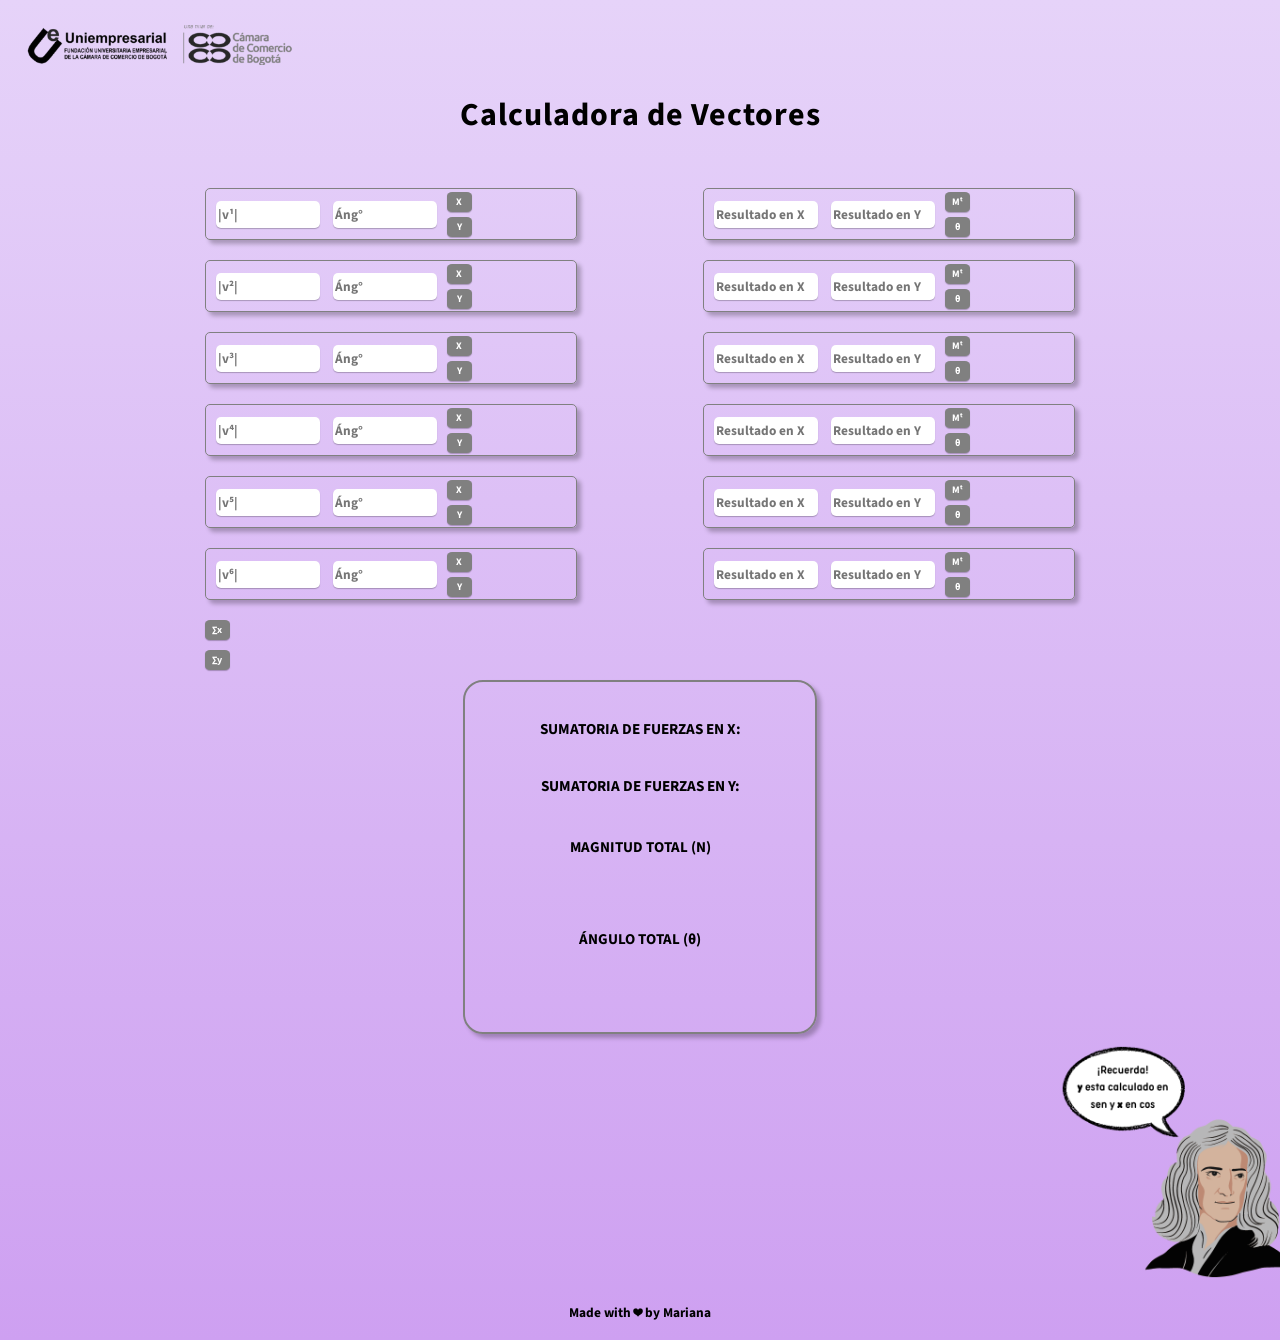
<file: VectorCalculator/Basic/index.html>
<!DOCTYPE html>
<html lang="en">
<head>
    <meta charset="UTF-8">
    <meta http-equiv="X-UA-Compatible" content="IE=edge">
    <meta name="viewport" content="width=device-width, initial-scale=1.0">
    <title>Vector Calculator</title>
    <link rel="icon" type="image/ico" href="./img/favicon.ico">

    <div id="LogoU">
        <img src="./img/headImg.png" alt="LogoU" width="270">
    </div>
    <center>
        <div id="titleHead">
            <h1>Calculadora de Vectores</h1>
        </div>
    </center>
    <link rel="preconnect" href="https://fonts.googleapis.com">
    <link rel="preconnect" href="https://fonts.gstatic.com" crossorigin> 
    <link href="https://fonts.googleapis.com/css2?family=Source+Sans+Pro:wght@300&display=swap" 
    rel="stylesheet"> 
    <link rel="preconnect" href="https://fonts.googleapis.com">
    <link rel="preconnect" href="https://fonts.gstatic.com" crossorigin>
    <link href="https://fonts.googleapis.com/css2?family=Roboto&family=Source+Sans+Pro:wght@700&display=swap" rel="stylesheet">

    <style>
        
        #LogoU {
            margin-left: 15px; 
            margin-top: 25px;
        }

        #titleHead {
            font-family: 'Source Sans Pro', sans-serif;
        }

        body{
            font-family:'Source Sans Pro', sans-serif;
             background: linear-gradient(rgb(230, 211, 249), rgb(206, 160, 241));
        }

        main {
            display: flex;
            justify-content: center;
            margin-top: 50px;
        }

        h1 {
            letter-spacing: 1px;
        }

        .a{
            margin-left: 10px;      
        }

        .col{
            border-radius: 5px;
            height: 50px;
            margin-bottom: 20px;
            width: 370px;
            align-items: center;
            display: flex;
            border-style: solid; border-width: 1px;
            border-color: gray;
            box-shadow: 4px 4px 4px rgba(0, 0, 0, .25);   
        }

        input[type="text"]{
            width: 100px;
            height: 25px;
            margin-right: 10px;
            font-family:'Source Sans Pro', sans-serif;
            color: black;
            font-weight: bold;
            border-radius: 5px;
            background-color: white;
            border: 0;
            box-shadow: 0px 1px 1px rgba(0, 0, 0, 0.25);

        }

        output{
            color: black;
            font-weight: bold;
            font-size: 15px;
        }

        .x{
            margin-bottom: 5px;
            margin-right: 5px;
        }

        .y {
            margin-right: 5px;  
        }

        .pv1{
            display: grid;
        }

        .pv2{
            display: flex;
        }

        .pv3 {
            display: grid;
        }

        .pv4 {
            display: flex;
        }

        #grid2 {
            float: right;
            margin-left: 10%;
        }

        button {
            border-radius: 20%;
            width: 25px;
            height: 20px;
            font-size: 10px;
            text-align: center;
            align-items: center;
            font-family:'Source Sans Pro', sans-serif;
            border: none;
            color: white;
            font-weight: bold;
            background: gray;
            box-shadow: 0px 1px 1px rgba(0, 0, 0, 0.25);

        }

        button:hover {
            background-color: #B9BDC3;
        }

        #sumatoriaX {
            margin-bottom: 10px;
            margin-right: 5px;
        }

        #sumatoriaY {
            margin-bottom: 10px;
            margin-right: 5px;
        }

        #magT {
            margin-bottom: 10px;
            font-size: 12px;
            font-weight: bold;
            color: black;
        }

        #angT {
            margin-bottom: 10px;
            font-size: 12px;
            font-weight: bold;
            color: black;
        }

        #results {
            display: grid;
        }

        #titleFooter
        {
            font-size: 13.4px;
        }

        #LogoN {
            position: relative;
            margin-left: 83%;
            margin-top: -90px;
        }

        #anguT {
            border-radius: 12px;
            width: 150px;
            height: 30px;
            cursor: pointer;
            transition: all .2s;
            font-size: 15px;
            font-weight: bold;
            display:flex;
            justify-content: center;
            align-items: center;
        }

        #anguT:hover {
            background: black;
            transition-delay: .4s;
            color: white;
            font-size: 1rem;
        }

        #magniT {
            border-radius: 12px;
            width: 150px;
            height: 30px;
            cursor: pointer;
            transition: all .2s;
            font-size: 15px;
            font-weight: bold;
            display:flex;
            justify-content: center;
            align-items: center;
        }

        #magniT:hover {
            background: black;
            transition-delay: .4s;
            color: white;
            font-size: 1rem;

        }

        #magT {
            font-size: 15px;
            font-weight: bold;
        }

        #angT {
            font-size: 15px;
            font-weight: bold;
        }

        #grid3 {
            width: 350px;
            height: 350px;
            margin-bottom: 100px;
            font-size: 22.7px;
            border-style: solid; border-width: 2.5px;;
            border-radius: 20px;
            border-color: gray;
            box-shadow: 4px 4px 4px rgba(0, 0, 0, .25);   
        }
    </style>
</head>
<body>
    <main>
    <div id="grid">
        <div class="col">
            <div class="a">
                <input type="text" id="v1" placeholder="|v¹|">
                <input type="text" id="Ang1" placeholder="Áng°">
            </div>
            <div class="pv1">
                <div class="pv2">
                    <button id="x1" class="x">X</button>
                    <output id="rx1"></output>
                </div>
                <div class="pv2">
                    <button id="y1" class="y">Y</button>
                    <output id="ry1"></output>
                </div> 
            </div>  
        </div>  
        
        <div class="col">
            <div class="a">
                <input type="text" id="v2" placeholder="|v²|">
                <input type="text" id="Ang2" placeholder="Áng°">
            </div>
            <div class="pv1">
                <div class="pv2">
                    <button id="x2" class="x">X</button>
                    <output id="rx2"></output>
                </div>
                <div class="pv2">
                    <button id="y2" class="y">Y</button>
                    <output id="ry2"></output>
                </div> 
            </div>  
        </div>  

        <div class="col">
            <div class="a">
                <input type="text" id="v3" placeholder="|v³|">
                <input type="text" id="Ang3" placeholder="Áng°">
            </div>
            <div class="pv1">
                <div class="pv2">
                    <button id="x3" class="x">X</button>
                    <output id="rx3"></output>
                </div>
                <div class="pv2">
                    <button id="y3" class="y">Y</button>
                    <output id="ry3"></output>
                </div> 
            </div>  
        </div>  

        <div class="col">
            <div class="a">
                <input type="text" id="v4" placeholder="|v⁴|">
                <input type="text" id="Ang4" placeholder="Áng°">
            </div>
            <div class="pv1">
                <div class="pv2">
                    <button id="x4" class="x">X</button>
                    <output id="rx4"></output>
                </div>
                <div class="pv2">
                    <button id="y4" class="y">Y</button>
                    <output id="ry4"></output>
                </div> 
            </div>  
        </div>  

        <div class="col">
            <div class="a">
                <input type="text" id="v5" placeholder="|v⁵|">
                <input type="text" id="Ang5" placeholder="Áng°">
            </div>
            <div class="pv1">
                <div class="pv2">
                    <button id="x5" class="x">X</button>
                    <output id="rx5"></output>
                </div>
                <div class="pv2">
                    <button id="y5" class="y">Y</button>
                    <output id="ry5"></output>
                </div> 
            </div>  
        </div>  

        <div class="col">
            <div class="a">
                <input type="text" id="v6" placeholder="|v⁶|">
                <input type="text" id="Ang6" placeholder="Áng°">
            </div>
            <div class="pv1">
                <div class="pv2">
                    <button id="x6" class="x">X</button>
                    <output id="rx6"></output>
                </div>
                <div class="pv2">
                    <button id="y6" class="y">Y</button>
                    <output id="ry6"></output>
                </div> 
            </div> 
        </div>
        <div class="pv1">
            <div class="pv2">
                <button id="sumatoriaX">∑x</button>
                <output id="sumaX"></output>
            </div>
            <div class="pv2">
                <button id="sumatoriaY">∑y</button>  
                <output id="sumaY"></output>
            </div> 
        </div> 
    </div>
    <div id="grid2">
        <div class="col">
            <div class="a">
                <input type="text" id="inx1" placeholder="Resultado en X" onchange="sumMagX(this.value);"/>
                <input type="text" id="iny1" placeholder="Resultado en Y" onchange="sumMagY(this.value);"/>
            </div>
            <div class="pv1">
                <div class="pv2">
                    <button id="sumatoriaX2" class="x">Mᵗ</button>
                    <output id="sumaX2"></output>
                </div>
                <div class="pv2">
                    <button id="sumatoriaY2" class="y">θ</button>  
                    <output id="sumaY2"></output>
                </div> 
            </div>   
        </div>  
        <div class="col">
            <div class="a">
                <input type="text" id="inx2" placeholder="Resultado en X" onchange="sumMagX(this.value);"/>
                <input type="text" id="iny2" placeholder="Resultado en Y" onchange="sumMagY(this.value);"/>
            </div>
            <div class="pv1">
                <div class="pv2">
                    <button id="sumatoriaX3" class="x">Mᵗ</button>
                    <output id="sumaX3"></output>
                </div>
                <div class="pv2">
                    <button id="sumatoriaY3" class="y">θ</button>  
                    <output id="sumaY3"></output>
                </div> 
            </div>   
        </div>  
        <div class="col">
            <div class="a">
                <input type="text" id="inx3" placeholder="Resultado en X" onchange="sumMagX(this.value);"/>
                <input type="text" id="iny3" placeholder="Resultado en Y" onchange="sumMagY(this.value);"/>
            </div>
            <div class="pv1">
                <div class="pv2">
                    <button id="sumatoriaX4" class="x">Mᵗ</button>
                    <output id="sumaX4"></output>
                </div>
                <div class="pv2">
                    <button id="sumatoriaY4" class="y">θ</button>  
                    <output id="sumaY4"></output>
                </div> 
            </div>   
        </div>  
        <div class="col">
            <div class="a">
                <input type="text" id="inx4" placeholder="Resultado en X" onchange="sumMagX(this.value);"/>
                <input type="text" id="iny4" placeholder="Resultado en Y" onchange="sumMagY(this.value);"/>
            </div>
            <div class="pv1">
                <div class="pv2">
                    <button id="sumatoriaX5" class="x">Mᵗ</button>
                    <output id="sumaX5"></output>
                </div>
                <div class="pv2">
                    <button id="sumatoriaY5" class="y">θ</button>  
                    <output id="sumaY5"></output>
                </div> 
            </div>   
        </div>  
        <div class="col">
            <div class="a">
                <input type="text" id="inx5" placeholder="Resultado en X" onchange="sumMagX(this.value);"/>
                <input type="text" id="iny5" placeholder="Resultado en Y" onchange="sumMagY(this.value);"/>
            </div>
            <div class="pv1">
                <div class="pv2">
                    <button id="sumatoriaX6" class="x">Mᵗ</button>
                    <output id="sumaX6"></output>
                </div>
                <div class="pv2">
                    <button id="sumatoriaY6" class="y">θ</button>  
                    <output id="sumaY6"></output>
                </div> 
            </div>   
        </div>  
        <div class="col">
            <div class="a">
                <input type="text" id="inx6" placeholder="Resultado en X"onchange="sumMagX(this.value);"/>
                <input type="text" id="iny6" placeholder="Resultado en Y"onchange="sumMagY(this.value);"/>
            </div>
            <div class="pv1">
                <div class="pv2">
                    <button id="sumatoriaX1" class="x">Mᵗ</button>
                    <output id="sumaX1"></output>
                </div>
                <div class="pv2">
                    <button id="sumatoriaY1" class="y">θ</button>  
                    <output id="sumaY1"></output>
                </div> 
            </div>   
        </div>  
    </div>
</main>
<center>
<div id="grid3">
        <h6><span>SUMATORIA DE FUERZAS EN X: </span> <span id="MagX"></h6>
        <h6><span>SUMATORIA DE FUERZAS EN Y: </span> <span id="MagY"></h6>
        <div>
            <p id="magniT">MAGNITUD TOTAL (N)</p>
            <output id="magT" class="y"></output>
        </div>
        <div>
            <p id="anguT" style="align-items: center">ÁNGULO TOTAL (θ)</p>
            <output id="angT" class="y"></output>
        </div>
</div>
</center>
    <script>
        let op;
        document.querySelector('#x1').addEventListener('click', () =>{
            op = 'X';
        });

        document.querySelector('#y1').addEventListener('click', () =>{
            op = 'Y';
        });

        document.querySelector('#x2').addEventListener('click', () =>{
            op = 'X';
        });

        document.querySelector('#y2').addEventListener('click', () =>{
            op = 'Y';
        });

        document.querySelector('#x3').addEventListener('click', () =>{
            op = 'X';
        });

        document.querySelector('#y3').addEventListener('click', () =>{
            op = 'Y';
        });

        document.querySelector('#x4').addEventListener('click', () =>{
            op = 'X';
        });

        document.querySelector('#y4').addEventListener('click', () =>{
            op = 'Y';
        });

        document.querySelector('#x5').addEventListener('click', () =>{
            op = 'X';
        });

        document.querySelector('#y5').addEventListener('click', () =>{
            op = 'Y';
        });

        document.querySelector('#x6').addEventListener('click', () =>{
            op = 'X';
        });

        document.querySelector('#y6').addEventListener('click', () =>{
            op = 'Y';
        });

        document.querySelector('#sumatoriaX').addEventListener('click', () =>{
            op = '∑x';
        });

        document.querySelector('#sumatoriaY').addEventListener('click', () =>{
            op = '∑y';
        });

        document.querySelector('#sumatoriaX1').addEventListener('click', () =>{
            op = 'Mᵗ';
        });

        document.querySelector('#sumatoriaY1').addEventListener('click', () =>{
            op = 'θ';
        });

        document.querySelector('#sumatoriaX2').addEventListener('click', () =>{
            op = 'Mᵗ';
        });

        document.querySelector('#sumatoriaY2').addEventListener('click', () =>{
            op = 'θ';
        });

        document.querySelector('#sumatoriaX3').addEventListener('click', () =>{
            op = 'Mᵗ';
        });

        document.querySelector('#sumatoriaY3').addEventListener('click', () =>{
            op = 'θ';
        });

        document.querySelector('#sumatoriaX4').addEventListener('click', () =>{
            op = 'Mᵗ';
        });

        document.querySelector('#sumatoriaY4').addEventListener('click', () =>{
            op = 'θ';
        });

        document.querySelector('#sumatoriaX5').addEventListener('click', () =>{
            op = 'Mᵗ';
        });

        document.querySelector('#sumatoriaY5').addEventListener('click', () =>{
            op = 'θ';
        });

        document.querySelector('#sumatoriaX6').addEventListener('click', () =>{
            op = 'Mᵗ';
        });

        document.querySelector('#sumatoriaY6').addEventListener('click', () =>{
            op = 'θ';
        });

        document.querySelector('#magniT').addEventListener('click', () =>{
            op = 'MAGNITUD TOTAL (N)';
        });

        document.querySelector('#anguT').addEventListener('click', () =>{
            op = 'ÁNGULO TOTAL (θ)';
        });



        Math.grados = function(radianes) {
            return radianes * 180 / Math.PI;
        };

        Math.radianes = function(grados) {
            return grados * Math.PI / 180;
        };

        document.querySelector('#x1').addEventListener('click', () =>{
            const v1 = parseInt(document.querySelector('#v1').value);
            const Ang1 = parseInt(document.querySelector('#Ang1').value);

            let rx1;
            if(op == 'X'){
                antesSeno = Math.radianes(Ang1);
                r = v1 * Math.cos(antesSeno);
                rx1 = r.toFixed(2)
            }
            document.querySelector('#rx1').innerHTML = rx1;
        });
        document.querySelector('#y1').addEventListener('click', () =>{
            const v1 = parseInt(document.querySelector('#v1').value);
            const Ang1 = parseInt(document.querySelector('#Ang1').value);

            let ry1;
            if(op == 'Y'){
                antesSeno = Math.radianes(Ang1);
                r = v1 * Math.sin(antesSeno);
                ry1 = r.toFixed(2)
            }
            document.querySelector('#ry1').innerHTML = ry1;
        });

        document.querySelector('#x2').addEventListener('click', () =>{
            const v2 = parseInt(document.querySelector('#v2').value);
            const Ang2 = parseInt(document.querySelector('#Ang2').value);

            let rx2;
            if(op == 'X'){
                antesSeno = Math.radianes(Ang2);
                r = v2 * Math.cos(antesSeno);
                rx2 = r.toFixed(2)
            }
            document.querySelector('#rx2').innerHTML = rx2;
        });
        document.querySelector('#y2').addEventListener('click', () =>{
            const v2 = parseInt(document.querySelector('#v2').value);
            const Ang2 = parseInt(document.querySelector('#Ang2').value);

            let ry2;
            if(op == 'Y'){
                antesSeno = Math.radianes(Ang2);
                r = v2 * Math.sin(antesSeno);
                ry2 = r.toFixed(2)
            }
            document.querySelector('#ry2').innerHTML = ry2;
        });

        document.querySelector('#x3').addEventListener('click', () =>{
            const v3 = parseInt(document.querySelector('#v3').value);
            const Ang3 = parseInt(document.querySelector('#Ang3').value);

            let rx3;
            if(op == 'X'){
                antesSeno = Math.radianes(Ang3);
                r = v3 * Math.cos(antesSeno);
                rx3 = r.toFixed(2)
            }
            document.querySelector('#rx3').innerHTML = rx3;
        });
        document.querySelector('#y3').addEventListener('click', () =>{
            const v3 = parseInt(document.querySelector('#v3').value);
            const Ang3 = parseInt(document.querySelector('#Ang3').value);

            let ry3;
            if(op == 'Y'){
                antesSeno = Math.radianes(Ang3);
                r = v3 * Math.sin(antesSeno);
                ry3 = r.toFixed(2)
            }
            document.querySelector('#ry3').innerHTML = ry3;
        });

        document.querySelector('#x4').addEventListener('click', () =>{
            const v4 = parseInt(document.querySelector('#v4').value);
            const Ang4 = parseInt(document.querySelector('#Ang4').value);

            let rx4;
            if(op == 'X'){
                antesSeno = Math.radianes(Ang4);
                r = v4 * Math.cos(antesSeno);
                rx4 = r.toFixed(2)
            }
            document.querySelector('#rx4').innerHTML = rx4;
        });
        document.querySelector('#y4').addEventListener('click', () =>{
            const v4 = parseInt(document.querySelector('#v4').value);
            const Ang4 = parseInt(document.querySelector('#Ang4').value);

            let ry4;
            if(op == 'Y'){
                antesSeno = Math.radianes(Ang4);
                r = v4 * Math.sin(antesSeno);
                ry4 = r.toFixed(2)
            }
            document.querySelector('#ry4').innerHTML = ry4;
        });

        document.querySelector('#x5').addEventListener('click', () =>{
            const v5 = parseInt(document.querySelector('#v5').value);
            const Ang5 = parseInt(document.querySelector('#Ang5').value);

            let rx5;
            if(op == 'X'){
                antesSeno = Math.radianes(Ang5);
                r = v5 * Math.cos(antesSeno);
                rx5 = r.toFixed(2)
            }
            document.querySelector('#rx5').innerHTML = rx5;
        });
        document.querySelector('#y5').addEventListener('click', () =>{
            const v5 = parseInt(document.querySelector('#v5').value);
            const Ang5 = parseInt(document.querySelector('#Ang5').value);

            let ry5;
            if(op == 'Y'){
                antesSeno = Math.radianes(Ang5);
                r = v5 * Math.sin(antesSeno);
                ry5 = r.toFixed(2)
            }
            document.querySelector('#ry5').innerHTML = ry5;
        });

        document.querySelector('#x6').addEventListener('click', () =>{
            const v6 = parseInt(document.querySelector('#v6').value);
            const Ang6 = parseInt(document.querySelector('#Ang6').value);

            let rx6;
            if(op == 'X'){
                antesSeno = Math.radianes(Ang6);
                r = v6 * Math.cos(antesSeno);
                rx6 = r.toFixed(2)
            }
            document.querySelector('#rx6').innerHTML = rx6;
        });
        document.querySelector('#y6').addEventListener('click', () =>{
            const v6 = parseInt(document.querySelector('#v6').value);
            const Ang6 = parseInt(document.querySelector('#Ang6').value);

            let ry6;
            if(op == 'Y'){
                antesSeno = Math.radianes(Ang6);
                r = v6 * Math.sin(antesSeno);
                ry6 = r.toFixed(2)
            }
            document.querySelector('#ry6').innerHTML = ry6;
        });

        document.querySelector('#sumatoriaX').addEventListener('click', () =>{
            const rx1= parseFloat(document.querySelector('#rx1').value);
            const rx2= parseFloat(document.querySelector('#rx2').value);
            const rx3= parseFloat(document.querySelector('#rx3').value);
            const rx4= parseFloat(document.querySelector('#rx4').value);
            const rx5= parseFloat(document.querySelector('#rx5').value);
            const rx6= parseFloat(document.querySelector('#rx6').value);

            let sumaX;
            if(op == '∑x'){
                suma = rx1+rx2+rx3+rx4+rx5+rx6;
                sumaX = suma.toFixed(2)
            }
            document.querySelector('#sumaX').innerHTML = sumaX;
        });

        document.querySelector('#sumatoriaY').addEventListener('click', () =>{
            const ry1= parseFloat(document.querySelector('#ry1').value);
            const ry2= parseFloat(document.querySelector('#ry2').value);
            const ry3= parseFloat(document.querySelector('#ry3').value);
            const ry4= parseFloat(document.querySelector('#ry4').value);
            const ry5= parseFloat(document.querySelector('#ry5').value);
            const ry6= parseFloat(document.querySelector('#ry6').value);

            let sumaY;
            if(op == '∑y'){
                suma = ry1+ry2+ry3+ry4+ry5+ry6;
                sumaY = suma.toFixed(2);
            }
            document.querySelector('#sumaY').innerHTML = sumaY;
        });

        function sumMagX (valor) {
            var total = 0;	
            valor = parseFloat(valor);
            
            total = document.getElementById('MagX').innerHTML;

            total = (total == null || total == undefined || total == "") ? 0 : total;

            total1 = (parseFloat(total) + parseFloat(valor));

            total = total1.toFixed(2)

            document.getElementById('MagX').innerHTML = total;
        }

        function sumMagY (valor) {
            var total = 0;	
            valor = parseFloat(valor);
            
            total = document.getElementById('MagY').innerHTML;

            total = (total == null || total == undefined || total == "") ? 0 : total;

            total1 = (parseFloat(total) + parseFloat(valor));

            total = total1.toFixed(2)

            document.getElementById('MagY').innerHTML = total;
        }

        document.querySelector('#sumatoriaX1').addEventListener('click', () =>{
            const inx1= parseFloat(document.querySelector('#inx1').value);
            const inx2= parseFloat(document.querySelector('#inx2').value);
            const inx3= parseFloat(document.querySelector('#inx3').value);
            const inx4= parseFloat(document.querySelector('#inx4').value);
            const inx5= parseFloat(document.querySelector('#inx5').value);
            const inx6= parseFloat(document.querySelector('#inx6').value);
            const iny1= parseFloat(document.querySelector('#iny1').value);
            const iny2= parseFloat(document.querySelector('#iny2').value);
            const iny3= parseFloat(document.querySelector('#iny3').value);
            const iny4= parseFloat(document.querySelector('#iny4').value);
            const iny5= parseFloat(document.querySelector('#iny5').value);
            const iny6= parseFloat(document.querySelector('#iny6').value);

            let sumaX1;
            if(op == 'Mᵗ'){
                suma1 = inx1+inx2+inx3+inx4+inx5+inx6;
                suma2 = iny1+iny2+iny3+iny4+iny5+iny6;
                magT1 = Math.sqrt(Math.pow(suma1,2) + Math.pow(suma2,2))
                sumaX1 = magT1.toFixed(2)
            }
            document.querySelector('#sumaX1').innerHTML = sumaX1;
        });


        document.querySelector('#sumatoriaY1').addEventListener('click', () =>{
            const inx1= parseFloat(document.querySelector('#inx1').value);
            const inx2= parseFloat(document.querySelector('#inx2').value);
            const inx3= parseFloat(document.querySelector('#inx3').value);
            const inx4= parseFloat(document.querySelector('#inx4').value);
            const inx5= parseFloat(document.querySelector('#inx5').value);
            const inx6= parseFloat(document.querySelector('#inx6').value);
            const iny1= parseFloat(document.querySelector('#iny1').value);
            const iny2= parseFloat(document.querySelector('#iny2').value);
            const iny3= parseFloat(document.querySelector('#iny3').value);
            const iny4= parseFloat(document.querySelector('#iny4').value);
            const iny5= parseFloat(document.querySelector('#iny5').value);
            const iny6= parseFloat(document.querySelector('#iny6').value);
    
            let sumaY1;
            if(op == 'θ'){
                suma1 = inx1+inx2+inx3+inx4+inx5+inx6;
                suma2 = iny1+iny2+iny3+iny4+iny5+iny6;
                angT2 = (suma2/suma1)
                angT3 = Math.atan(angT2) * 180/Math.PI;
                sumaY1 = angT3.toFixed(2)
            }
            document.querySelector('#sumaY1').innerHTML = sumaY1;
        });

        document.querySelector('#sumatoriaX2').addEventListener('click', () =>{
            const inx1= parseFloat(document.querySelector('#inx1').value);
            const iny1= parseFloat(document.querySelector('#iny1').value);

            let sumaX2;
            if(op == 'Mᵗ'){
                suma1 = inx1;
                suma2 = iny1;
                magT1 = Math.sqrt(Math.pow(suma1,2) + Math.pow(suma2,2))
                sumaX2 = magT1.toFixed(2)
            }
            document.querySelector('#sumaX2').innerHTML = sumaX2;
        });


        document.querySelector('#sumatoriaY2').addEventListener('click', () =>{
            const inx1= parseFloat(document.querySelector('#inx1').value);
            const iny1= parseFloat(document.querySelector('#iny1').value);
    
            let sumaY2;
            if(op == 'θ'){
                suma1 = inx1;
                suma2 = iny1;
                angT2 = (suma2/suma1)
                angT3 = Math.atan(angT2) * 180/Math.PI;
                sumaY2 = angT3.toFixed(2)
            }
            document.querySelector('#sumaY2').innerHTML = sumaY2;
        });

        document.querySelector('#sumatoriaX3').addEventListener('click', () =>{
            const inx1= parseFloat(document.querySelector('#inx1').value);
            const inx2= parseFloat(document.querySelector('#inx2').value);
            const iny1= parseFloat(document.querySelector('#iny1').value);
            const iny2= parseFloat(document.querySelector('#iny2').value);

            let sumaX3;
            if(op == 'Mᵗ'){
                suma1 = inx1+inx2;
                suma2 = iny1+iny2;
                magT1 = Math.sqrt(Math.pow(suma1,2) + Math.pow(suma2,2))
                sumaX3 = magT1.toFixed(2)
            }
            document.querySelector('#sumaX3').innerHTML = sumaX3;
        });


        document.querySelector('#sumatoriaY3').addEventListener('click', () =>{
            const inx1= parseFloat(document.querySelector('#inx1').value);
            const inx2= parseFloat(document.querySelector('#inx2').value);
            const iny1= parseFloat(document.querySelector('#iny1').value);
            const iny2= parseFloat(document.querySelector('#iny2').value);
    
            let sumaY3;
            if(op == 'θ'){
                suma1 = inx1+inx2;
                suma2 = iny1+iny2;
                angT2 = (suma2/suma1)
                angT3 = Math.atan(angT2) * 180/Math.PI;
                sumaY3 = angT3.toFixed(2)
            }
            document.querySelector('#sumaY3').innerHTML = sumaY3;
        });

        document.querySelector('#sumatoriaX4').addEventListener('click', () =>{
            const inx1= parseFloat(document.querySelector('#inx1').value);
            const inx2= parseFloat(document.querySelector('#inx2').value);
            const inx3= parseFloat(document.querySelector('#inx3').value);
            const iny1= parseFloat(document.querySelector('#iny1').value);
            const iny2= parseFloat(document.querySelector('#iny2').value);
            const iny3= parseFloat(document.querySelector('#iny3').value);

            let sumaX4;
            if(op == 'Mᵗ'){
                suma1 = inx1+inx2+inx3;
                suma2 = iny1+iny2+iny3;
                magT1 = Math.sqrt(Math.pow(suma1,2) + Math.pow(suma2,2))
                sumaX4 = magT1.toFixed(2)
            }
            document.querySelector('#sumaX4').innerHTML = sumaX4;
        });


        document.querySelector('#sumatoriaY4').addEventListener('click', () =>{
            const inx1= parseFloat(document.querySelector('#inx1').value);
            const inx2= parseFloat(document.querySelector('#inx2').value);
            const inx3= parseFloat(document.querySelector('#inx3').value);
            const iny1= parseFloat(document.querySelector('#iny1').value);
            const iny2= parseFloat(document.querySelector('#iny2').value);
            const iny3= parseFloat(document.querySelector('#iny3').value);
    
            let sumaY4;
            if(op == 'θ'){
                suma1 = inx1+inx2+inx3;
                suma2 = iny1+iny2+iny3;
                angT2 = (suma2/suma1)
                angT3 = Math.atan(angT2) * 180/Math.PI;
                sumaY4 = angT3.toFixed(2)
            }
            document.querySelector('#sumaY4').innerHTML = sumaY4;
        });

        document.querySelector('#sumatoriaX5').addEventListener('click', () =>{
            const inx1= parseFloat(document.querySelector('#inx1').value);
            const inx2= parseFloat(document.querySelector('#inx2').value);
            const inx3= parseFloat(document.querySelector('#inx3').value);
            const inx4= parseFloat(document.querySelector('#inx4').value);
            const iny1= parseFloat(document.querySelector('#iny1').value);
            const iny2= parseFloat(document.querySelector('#iny2').value);
            const iny3= parseFloat(document.querySelector('#iny3').value);
            const iny4= parseFloat(document.querySelector('#iny4').value);

            let sumaX5;
            if(op == 'Mᵗ'){
                suma1 = inx1+inx2+inx3+inx4;
                suma2 = iny1+iny2+iny3+iny4;
                magT1 = Math.sqrt(Math.pow(suma1,2) + Math.pow(suma2,2))
                sumaX5 = magT1.toFixed(2)
            }
            document.querySelector('#sumaX5').innerHTML = sumaX5;
        });


        document.querySelector('#sumatoriaY5').addEventListener('click', () =>{
            const inx1= parseFloat(document.querySelector('#inx1').value);
            const inx2= parseFloat(document.querySelector('#inx2').value);
            const inx3= parseFloat(document.querySelector('#inx3').value);
            const inx4= parseFloat(document.querySelector('#inx4').value);
            const iny1= parseFloat(document.querySelector('#iny1').value);
            const iny2= parseFloat(document.querySelector('#iny2').value);
            const iny3= parseFloat(document.querySelector('#iny3').value);
            const iny4= parseFloat(document.querySelector('#iny4').value);
    
            let sumaY5;
            if(op == 'θ'){
                suma1 = inx1+inx2+inx3+inx4;
                suma2 = iny1+iny2+iny3+iny4;
                angT2 = (suma2/suma1)
                angT3 = Math.atan(angT2) * 180/Math.PI;
                sumaY5 = angT3.toFixed(2)
            }
            document.querySelector('#sumaY5').innerHTML = sumaY5;
        });

        document.querySelector('#sumatoriaX6').addEventListener('click', () =>{
            const inx1= parseFloat(document.querySelector('#inx1').value);
            const inx2= parseFloat(document.querySelector('#inx2').value);
            const inx3= parseFloat(document.querySelector('#inx3').value);
            const inx4= parseFloat(document.querySelector('#inx4').value);
            const inx5= parseFloat(document.querySelector('#inx5').value);
            const iny1= parseFloat(document.querySelector('#iny1').value);
            const iny2= parseFloat(document.querySelector('#iny2').value);
            const iny3= parseFloat(document.querySelector('#iny3').value);
            const iny4= parseFloat(document.querySelector('#iny4').value);
            const iny5= parseFloat(document.querySelector('#iny5').value);

            let sumaX6;
            if(op == 'Mᵗ'){
                suma1 = inx1+inx2+inx3+inx4+inx5;
                suma2 = iny1+iny2+iny3+iny4+iny5;
                magT1 = Math.sqrt(Math.pow(suma1,2) + Math.pow(suma2,2))
                sumaX6 = magT1.toFixed(2)
            }
            document.querySelector('#sumaX6').innerHTML = sumaX6;
        });


        document.querySelector('#sumatoriaY6').addEventListener('click', () =>{
            const inx1= parseFloat(document.querySelector('#inx1').value);
            const inx2= parseFloat(document.querySelector('#inx2').value);
            const inx3= parseFloat(document.querySelector('#inx3').value);
            const inx4= parseFloat(document.querySelector('#inx4').value);
            const inx5= parseFloat(document.querySelector('#inx5').value);
            const iny1= parseFloat(document.querySelector('#iny1').value);
            const iny2= parseFloat(document.querySelector('#iny2').value);
            const iny3= parseFloat(document.querySelector('#iny3').value);
            const iny4= parseFloat(document.querySelector('#iny4').value);
            const iny5= parseFloat(document.querySelector('#iny5').value);
    
            let sumaY6;
            if(op == 'θ'){
                suma1 = inx1+inx2+inx3+inx4+inx5;
                suma2 = iny1+iny2+iny3+iny4+iny5;
                angT2 = (suma2/suma1)
                angT3 = Math.atan(angT2) * 180/Math.PI;
                sumaY6 = angT3.toFixed(2)
            }
            document.querySelector('#sumaY6').innerHTML = sumaY6;
        });

        document.querySelector('#magniT').addEventListener('click', () =>{
            const inx1= parseFloat(document.querySelector('#inx1').value);
            const inx2= parseFloat(document.querySelector('#inx2').value);
            const inx3= parseFloat(document.querySelector('#inx3').value);
            const inx4= parseFloat(document.querySelector('#inx4').value);
            const inx5= parseFloat(document.querySelector('#inx5').value);
            const inx6= parseFloat(document.querySelector('#inx6').value);
            const iny1= parseFloat(document.querySelector('#iny1').value);
            const iny2= parseFloat(document.querySelector('#iny2').value);
            const iny3= parseFloat(document.querySelector('#iny3').value);
            const iny4= parseFloat(document.querySelector('#iny4').value);
            const iny5= parseFloat(document.querySelector('#iny5').value);
            const iny6= parseFloat(document.querySelector('#iny6').value);

            let magT
            if(op == 'MAGNITUD TOTAL (N)'){
                suma1 = inx1+inx2+inx3+inx4+inx5+inx6;
                suma2 = iny1+iny2+iny3+iny4+iny5+iny6;
                magT1 = Math.sqrt(Math.pow(suma1,2) + Math.pow(suma2,2))
                magT = magT1.toFixed(2)
            }
            document.querySelector('#magT').innerHTML = magT;
        });

        document.querySelector('#anguT').addEventListener('click', () =>{
            const inx1= parseFloat(document.querySelector('#inx1').value);
            const inx2= parseFloat(document.querySelector('#inx2').value);
            const inx3= parseFloat(document.querySelector('#inx3').value);
            const inx4= parseFloat(document.querySelector('#inx4').value);
            const inx5= parseFloat(document.querySelector('#inx5').value);
            const inx6= parseFloat(document.querySelector('#inx6').value);
            const iny1= parseFloat(document.querySelector('#iny1').value);
            const iny2= parseFloat(document.querySelector('#iny2').value);
            const iny3= parseFloat(document.querySelector('#iny3').value);
            const iny4= parseFloat(document.querySelector('#iny4').value);
            const iny5= parseFloat(document.querySelector('#iny5').value);
            const iny6= parseFloat(document.querySelector('#iny6').value);

            let angT
            if(op == 'ÁNGULO TOTAL (θ)'){
                suma1 = inx1+inx2+inx3+inx4+inx5+inx6;
                suma2 = iny1+iny2+iny3+iny4+iny5+iny6;
                angT2 = (suma2/suma1)
                angT3 = Math.atan(angT2) * 180/Math.PI;
                angT = angT3.toFixed(2)
            }
            document.querySelector('#angT').innerHTML = angT;
        });       
    </script>
</body>
<footer> 
<center>
    <div id="LogoN">
        <img src="./img/ImgNewton.png" alt="LogoN"  width="235px">
    </div>

    <div id = "titleFooter"> 
        <h4>Made with ❤ by Mariana</h4> 
    </div> 
</footer>
</center> 
</html>
</file>
